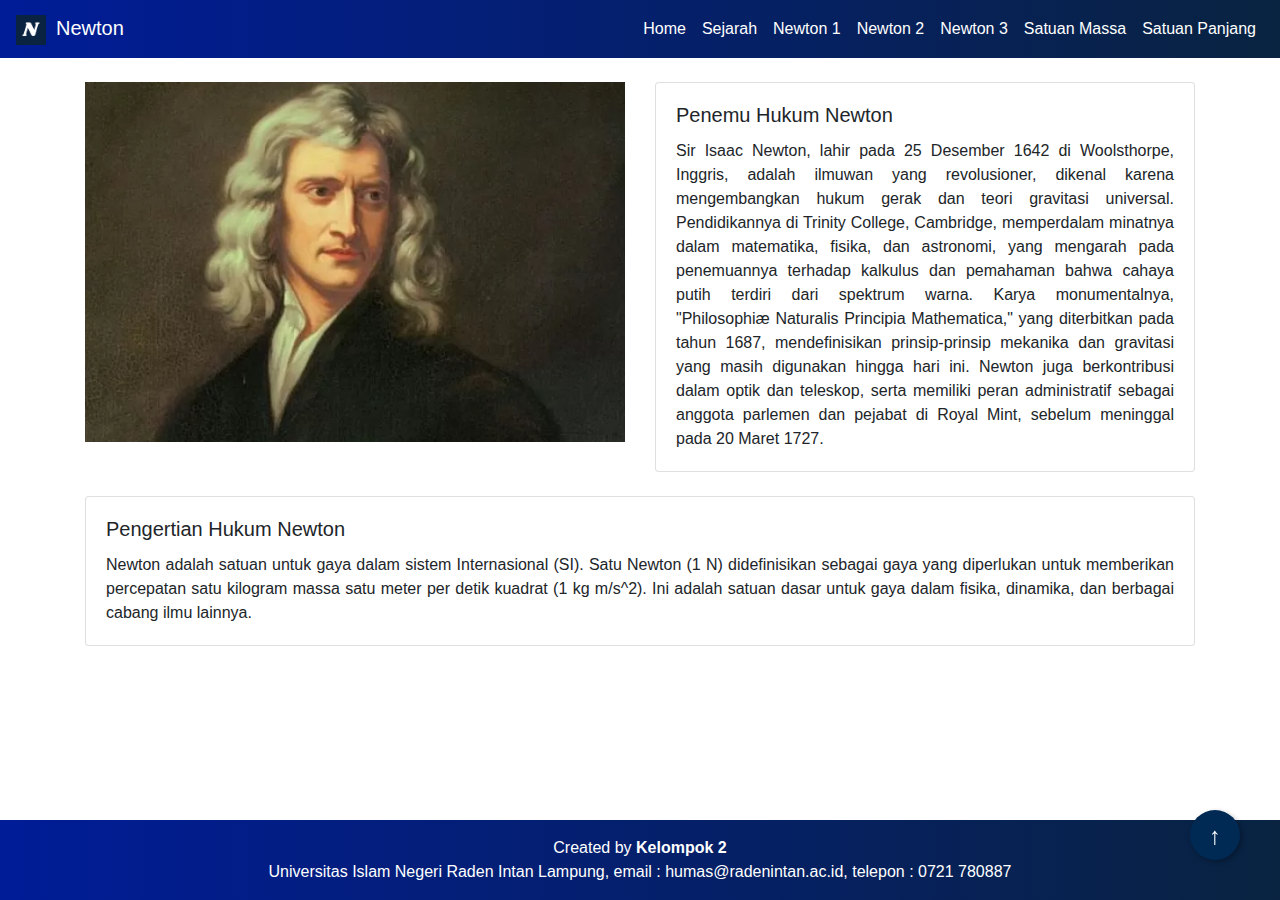
<file: index.html>
<!DOCTYPE html>
<html lang="en" style="height: 100%;">

<head>
    <meta charset="UTF-8">
    <meta name="viewport" content="width=device-width, initial-scale=1.0">
    <title>Newton</title>
    <link rel="stylesheet" href="animate.css">
    <link rel="icon" href="logo.png">
    <link href="https://maxcdn.bootstrapcdn.com/bootstrap/4.5.2/css/bootstrap.min.css" rel="stylesheet">
    <style>
        .navbar-custom {
            background: linear-gradient(to right, #001c97, #092341);
        }

        .navbar-nav {
            margin-left: auto;
        }

        .navbar-custom .navbar-nav .nav-link {
            color: white;
        }

        .navbar-custom .navbar-brand {
            color: white;
        }

        .navbar-custom .navbar-toggler-icon {
            background-image: url("data:image/svg+xml;charset=utf8,%3Csvg viewBox='0 0 30 30' xmlns='http://www.w3.org/2000/svg'%3E%3Cpath stroke='rgba(255, 255, 255, 1)' stroke-width='2' stroke-linecap='round' stroke-miterlimit='10' d='M4 7h22M4 15h22M4 23h22'/%3E%3C/svg%3E");
        }

        body {
            display: flex;
            flex-direction: column;
            min-height: 100vh;
            margin: 0;
        }

        .container {
            flex: 1;
            display: flex;
            flex-direction: column;
        }

        #backToTopBtn {
            width: 50px;
            height: 50px;
            position: fixed;
            bottom: 20px;
            right: 20px;
            background-color: #002954;
            color: white;
            border: none;
            border-radius: 50%;
            font-size: 24px;
            z-index: 1000;
            cursor: pointer;
            box-shadow: 2px 2px 5px rgba(0, 0, 0, 0.3);
        }

        #backToTopBtn:hover {
            background-color: #0056b3;
        }

        @media (min-width: 768px) {
            #backToTopBtn {
                right: 40px;
                bottom: 40px;
            }
        }
    </style>

</head>

<body>
    <nav class="navbar navbar-expand-lg navbar-light navbar-custom">
        <a class="navbar-brand" href="index.html">
            <img src="logo.png" alt="Logo" style="height: 30px; margin-right: 10px;">Newton
        </a>
        <button class="navbar-toggler" type="button" data-toggle="collapse" data-target="#navbarNav"
            aria-controls="navbarNav" aria-expanded="false" aria-label="Toggle navigation">
            <span class="navbar-toggler-icon"></span>
        </button>
        <div class="collapse navbar-collapse" id="navbarNav">
            <ul class="navbar-nav">
                <li class="nav-item">
                    <a class="nav-link" href="index.html">Home <span class="sr-only">(current)</span></a>
                </li>
                <li class="nav-item">
                    <a class="nav-link" href="sejarah.html">Sejarah</a>
                </li>
                <li class="nav-item">
                    <a class="nav-link" href="newton1.html">Newton 1</a>
                </li>
                <li class="nav-item">
                    <a class="nav-link" href="newton2.html">Newton 2</a>
                </li>
                <li class="nav-item">
                    <a class="nav-link" href="newton3.html">Newton 3</a>
                </li>
                <li class="nav-item">
                    <a class="nav-link" href="satuanmassa.html">Satuan Massa</a>
                </li>
                <li class="nav-item">
                    <a class="nav-link" href="satuanpanjang.html">Satuan Panjang</a>
                </li>
            </ul>
        </div>
    </nav>
    <div class="container mt-4">
        <div class="row">
            <div class="col-md-6">
                <a href="https://youtu.be/z0ovdf21fgQ?si=MiA4CdL2k12Bydzn" target="_blank">
                    <img src="isaac.png" alt="Isaac Newton" class="img-fluid animate-scale-up">
                </a>
            </div>
            <div class="col-md-6">
                <div class="card animate-slide-in-right">
                    <div class="card-body">
                        <h5 class="card-title">Penemu Hukum Newton</h5>
                        <p class="card-text text-justify">Sir Isaac Newton, lahir pada 25 Desember 1642 di Woolsthorpe,
                            Inggris,
                            adalah ilmuwan yang revolusioner, dikenal karena mengembangkan hukum gerak dan teori
                            gravitasi universal. Pendidikannya di Trinity College, Cambridge, memperdalam minatnya dalam
                            matematika, fisika, dan astronomi, yang mengarah pada penemuannya terhadap kalkulus dan
                            pemahaman bahwa cahaya putih terdiri dari spektrum warna. Karya monumentalnya, "Philosophiæ
                            Naturalis Principia Mathematica," yang diterbitkan pada tahun 1687, mendefinisikan
                            prinsip-prinsip mekanika dan gravitasi yang masih digunakan hingga hari ini. Newton juga
                            berkontribusi dalam optik dan teleskop, serta memiliki peran administratif sebagai anggota
                            parlemen dan pejabat di Royal Mint, sebelum meninggal pada 20 Maret 1727.
                        </p>
                    </div>
                </div>
            </div>
        </div>
        <div class="mt-4 mb-3">
            <div class="card animate-slide-in-left">
                <div class="card-body text-justify">
                    <h5 class="card-title">Pengertian Hukum Newton</h5>
                    <p class="card-text">Newton adalah satuan untuk gaya dalam sistem Internasional (SI).
                        Satu Newton (1 N) didefinisikan sebagai gaya yang diperlukan untuk memberikan percepatan satu
                        kilogram massa satu meter per detik kuadrat (1 kg m/s^2). Ini adalah satuan dasar untuk gaya
                        dalam fisika, dinamika, dan berbagai cabang ilmu lainnya.</p>
                </div>
            </div>
        </div>
    </div>
    <button id="backToTopBtn"
        class="hidden fixed bottom-5 right-5 bg-blue-500 hover:bg-blue-700 text-white font-bold p-2 rounded-full z-50 text-sm"
        onclick="scrollToTop()" style="width: 50px; height: 50px;">
        ↑
    </button>
    <footer>
        Created by <a href="#" data-toggle="modal" data-target="#teamModal" class="text-reset font-weight-bold">Kelompok
            2</a> <br> Universitas Islam Negeri Raden Intan Lampung, email : humas@radenintan.ac.id, telepon : 0721
        780887
    </footer>

    <div class="modal fade" id="teamModal" tabindex="-1" role="dialog" aria-labelledby="teamModalLabel"
        aria-hidden="true">
        <div class="modal-dialog" role="document">
            <div class="modal-content">
                <div class="modal-header">
                    <h5 class="modal-title" id="teamModalLabel">ANGGOTA KELOMPOK 2</h5>
                    <button type="button" class="close" data-dismiss="modal" aria-label="Close">
                        <span aria-hidden="true">&times;</span>
                    </button>
                </div>
                <div class="modal-body">
                    M. IRHAM SWANDARU<br>
                    FIKI FADILA<br>
                    PUSPITA DEWI<br>
                    SITI NURHASANAH
                </div>
            </div>
        </div>
    </div>

    <script src="https://code.jquery.com/jquery-3.5.1.slim.min.js"></script>
    <script src="https://cdn.jsdelivr.net/npm/bootstrap@4.5.2/dist/js/bootstrap.bundle.min.js"></script>
    <script src="animate.js"></script>
    
    <script>
        document.addEventListener('DOMContentLoaded', function () {
            const backToTopBtn = document.getElementById('backToTopBtn');
            const navbar = document.querySelector('.navbar');

            function scrollToTop() {
                window.scrollTo({ top: 0, behavior: 'smooth' });
            }

            window.onscroll = function () {
                const navbarHeight = navbar.offsetHeight;

                if (window.pageYOffset > navbarHeight) {
                    backToTopBtn.style.display = 'block';
                } else {
                    backToTopBtn.style.display = 'none';
                }
            };

            backToTopBtn.onclick = scrollToTop;
        });
    </script>
</body>

</html>
</file>
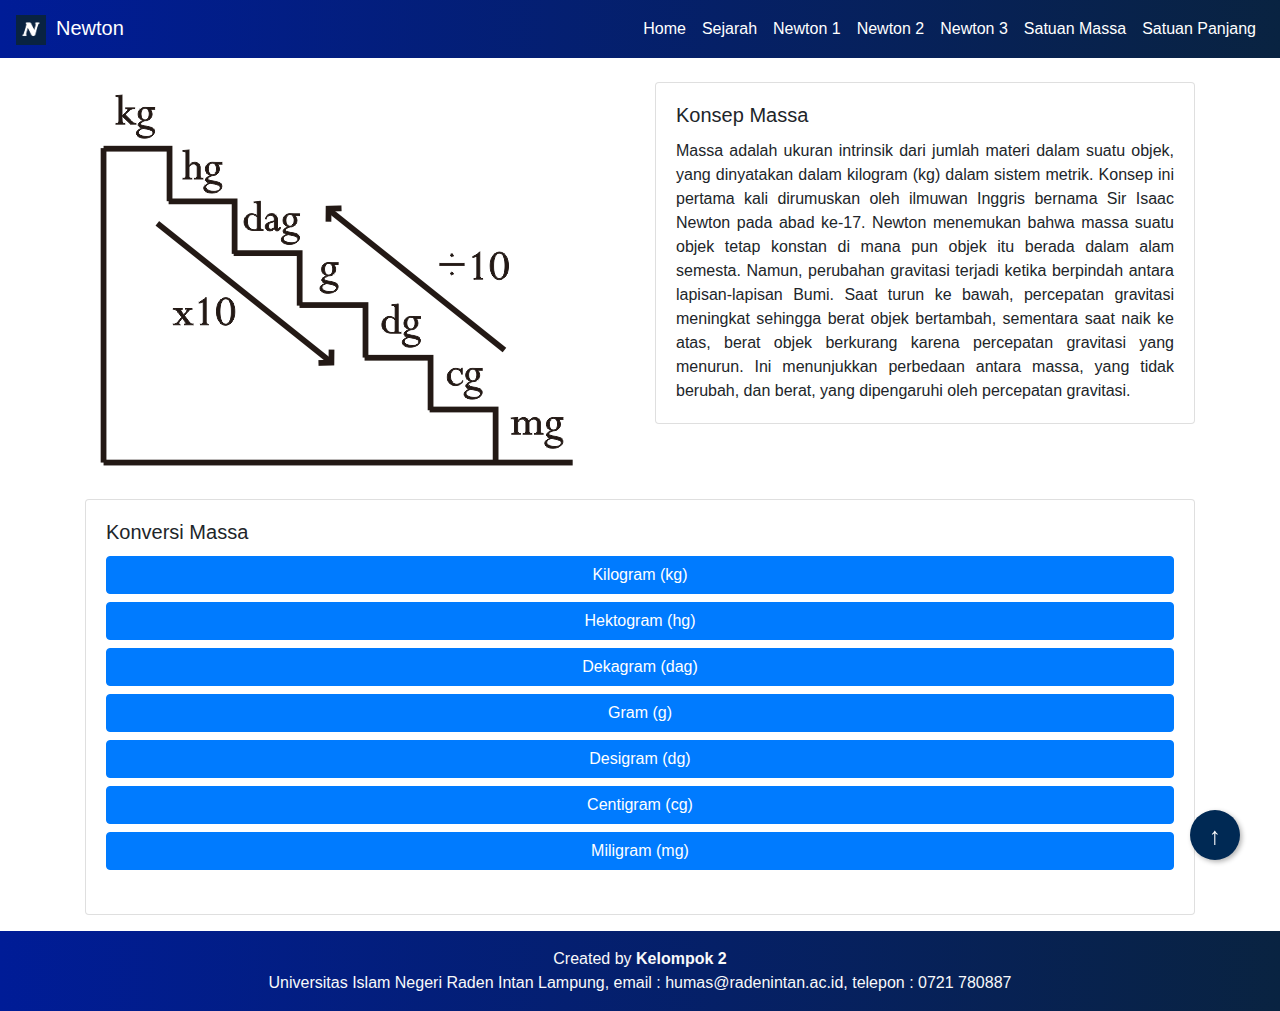
<file: satuanmassa.html>
<!DOCTYPE html>
<html lang="en" style="height: 100%;">

<head>
    <meta charset="UTF-8">
    <meta name="viewport" content="width=device-width, initial-scale=1.0">
    <title>Newton</title>
    <link rel="stylesheet" href="animate.css">
    <link rel="icon" href="logo.png">
    <link href="https://maxcdn.bootstrapcdn.com/bootstrap/4.5.2/css/bootstrap.min.css" rel="stylesheet">
    <style>
        .navbar-custom {
            background: linear-gradient(to right, #001c97, #092341);
        }

        .navbar-nav {
            margin-left: auto;
        }

        .navbar-custom .navbar-nav .nav-link {
            color: white;
        }

        .navbar-custom .navbar-brand {
            color: white;
        }

        .navbar-custom .navbar-toggler-icon {
            background-image: url("data:image/svg+xml;charset=utf8,%3Csvg viewBox='0 0 30 30' xmlns='http://www.w3.org/2000/svg'%3E%3Cpath stroke='rgba(255, 255, 255, 1)' stroke-width='2' stroke-linecap='round' stroke-miterlimit='10' d='M4 7h22M4 15h22M4 23h22'/%3E%3C/svg%3E");
        }

        #backToTopBtn {
            width: 50px;
            height: 50px;
            position: fixed;
            bottom: 20px;
            right: 20px;
            background-color: #002954;
            color: white;
            border: none;
            border-radius: 50%;
            font-size: 24px;
            z-index: 1000;
            cursor: pointer;
            box-shadow: 2px 2px 5px rgba(0, 0, 0, 0.3);
        }

        #backToTopBtn:hover {
            background-color: #0056b3;
        }

        .result-box {
            border: 1px solid #ccc;
            padding: 8px;
            margin-top: 5px;
            background-color: #f8f8f8;
        }


        @media (min-width: 768px) {
            #backToTopBtn {
                right: 40px;
                bottom: 40px;
            }
        }
    </style>

</head>

<body style="display: flex; flex-direction: column; min-height: 100vh;">
    <nav class="navbar navbar-expand-lg navbar-light navbar-custom">
        <a class="navbar-brand" href="index.html">
            <img src="logo.png" alt="Logo" style="height: 30px; margin-right: 10px;">Newton
        </a>
        <button class="navbar-toggler" type="button" data-toggle="collapse" data-target="#navbarNav"
            aria-controls="navbarNav" aria-expanded="false" aria-label="Toggle navigation">
            <span class="navbar-toggler-icon"></span>
        </button>
        <div class="collapse navbar-collapse" id="navbarNav">
            <ul class="navbar-nav">
                <li class="nav-item">
                    <a class="nav-link" href="index.html">Home <span class="sr-only">(current)</span></a>
                </li>
                <li class="nav-item">
                    <a class="nav-link" href="sejarah.html">Sejarah</a>
                </li>
                <li class="nav-item">
                    <a class="nav-link" href="newton1.html">Newton 1</a>
                </li>
                <li class="nav-item">
                    <a class="nav-link" href="newton2.html">Newton 2</a>
                </li>
                <li class="nav-item">
                    <a class="nav-link" href="newton3.html">Newton 3</a>
                </li>
                <li class="nav-item">
                    <a class="nav-link" href="satuanmassa.html">Satuan Massa</a>
                </li>
                <li class="nav-item">
                    <a class="nav-link" href="satuanpanjang.html">Satuan Panjang</a>
                </li>
            </ul>
        </div>
    </nav>
    <div class="container mt-4">
        <div class="row">
            <div class="col-md-6 animate-scale-up">
                <a href="https://youtu.be/z0ovdf21fgQ?si=MiA4CdL2k12Bydzn" target="_blank">
                    <img src="satuanmassa.png" alt="satuan massa" class="img-fluid">
                </a>
            </div>
            <div class="col-md-6">
                <div class="card animate-slide-in-right">
                    <div class="card-body">
                        <h5 class="card-title">Konsep Massa</h5>
                        <p class="card-text text-justify">Massa adalah ukuran intrinsik dari jumlah materi dalam suatu
                            objek, yang dinyatakan dalam kilogram (kg) dalam sistem metrik. Konsep ini pertama kali
                            dirumuskan oleh ilmuwan Inggris bernama Sir Isaac Newton pada abad ke-17. Newton menemukan
                            bahwa massa suatu objek tetap konstan di mana pun objek itu berada dalam alam semesta.
                            Namun, perubahan gravitasi terjadi ketika berpindah antara lapisan-lapisan Bumi. Saat turun
                            ke bawah, percepatan gravitasi meningkat sehingga berat objek bertambah, sementara saat naik
                            ke atas, berat objek berkurang karena percepatan gravitasi yang menurun. Ini menunjukkan
                            perbedaan antara massa, yang tidak berubah, dan berat, yang dipengaruhi oleh percepatan
                            gravitasi.
                        </p>
                    </div>
                </div>
            </div>
        </div>
        <div class="mt-4 mb-3">
            <div class="card animate-slide-in-left">
                <div class="card-body text-justify">
                    <h5 class="card-title">Konversi Massa</h5>
                    <div class="row mb-3">
                        <div class="col-12 mb-2">
                            <button type="button" class="btn btn-primary btn-block" data-toggle="modal"
                                data-target="#conversionModal" data-unit="kg">Kilogram (kg)</button>
                        </div>
                        <div class="col-12 mb-2">
                            <button type="button" class="btn btn-primary btn-block" data-toggle="modal"
                                data-target="#conversionModal" data-unit="hg">Hektogram (hg)</button>
                        </div>
                        <div class="col-12 mb-2">
                            <button type="button" class="btn btn-primary btn-block" data-toggle="modal"
                                data-target="#conversionModal" data-unit="dag">Dekagram (dag)</button>
                        </div>
                        <div class="col-12 mb-2">
                            <button type="button" class="btn btn-primary btn-block" data-toggle="modal"
                                data-target="#conversionModal" data-unit="g">Gram (g)</button>
                        </div>
                        <div class="col-12 mb-2">
                            <button type="button" class="btn btn-primary btn-block" data-toggle="modal"
                                data-target="#conversionModal" data-unit="dg">Desigram (dg)</button>
                        </div>
                        <div class="col-12 mb-2">
                            <button type="button" class="btn btn-primary btn-block" data-toggle="modal"
                                data-target="#conversionModal" data-unit="cg">Centigram (cg)</button>
                        </div>
                        <div class="col-12 mb-2">
                            <button type="button" class="btn btn-primary btn-block" data-toggle="modal"
                                data-target="#conversionModal" data-unit="mg">Miligram (mg)</button>
                        </div>
                    </div>
                </div>
            </div>
        </div>

    </div>
    <button id="backToTopBtn"
        class="hidden fixed bottom-5 right-5 bg-blue-500 hover:bg-blue-700 text-white font-bold p-2 rounded-full z-50 text-sm"
        onclick="scrollToTop()" style="width: 50px; height: 50px;">
        ↑
    </button>
    <footer class="navbar-custom text-light py-3 text-center" style="margin-top: auto;">
        Created by <a href="#" data-toggle="modal" data-target="#teamModal" class="text-reset font-weight-bold">Kelompok
            2</a> <br> Universitas Islam Negeri Raden Intan Lampung, email : humas@radenintan.ac.id, telepon : 0721
        780887
    </footer>

    <div class="modal fade" id="teamModal" tabindex="-1" role="dialog" aria-labelledby="teamModalLabel"
        aria-hidden="true">
        <div class="modal-dialog" role="document">
            <div class="modal-content">
                <div class="modal-header">
                    <h5 class="modal-title" id="teamModalLabel">ANGGOTA KELOMPOK 2</h5>
                    <button type="button" class="close" data-dismiss="modal" aria-label="Close">
                        <span aria-hidden="true">&times;</span>
                    </button>
                </div>
                <div class="modal-body">
                    M. IRHAM SWANDARU<br>
                    FIKI FADILA<br>
                    PUSPITA DEWI<br>
                    SITI NURHASANAH
                </div>
            </div>
        </div>
    </div>
    <div class="modal fade" id="conversionModal" tabindex="-1" role="dialog" aria-labelledby="conversionModalLabel"
        aria-hidden="true">
        <div class="modal-dialog" role="document">
            <div class="modal-content">
                <div class="modal-header">
                    <h5 class="modal-title" id="conversionModalLabel">Konversi Massa</h5>
                    <button type="button" class="close" data-dismiss="modal" aria-label="Close">
                        <span aria-hidden="true">&times;</span>
                    </button>
                </div>
                <div class="modal-body">
                    <input type="number" class="form-control mb-2" id="massInput" placeholder="Masukkan nilai"
                        aria-label="Masukkan nilai">
                    <button class="btn btn-primary" id="calculateButton">Hitung</button>
                    <div id="conversionResult"></div>
                </div>
            </div>
        </div>
    </div>

</body>

<script src="https://code.jquery.com/jquery-3.5.1.slim.min.js"></script>
<script src="https://cdn.jsdelivr.net/npm/bootstrap@4.5.2/dist/js/bootstrap.bundle.min.js"></script>
<script src="animate.js"></script>
<script>
    document.addEventListener('DOMContentLoaded', function () {
        $('#conversionModal').on('show.bs.modal', function (event) {
            var button = $(event.relatedTarget); // Button that triggered the modal
            var unit = button.data('unit'); // Extract info from data-* attributes
            var modal = $(this);
            modal.find('.modal-title').text('Konversi ' + unit);
            modal.find('#massInput').attr('placeholder', 'Masukkan nilai dalam ' + unit).val('');
            modal.find('#conversionResult').html('');
        });

        $('#calculateButton').on('click', function () {
            var modal = $('#conversionModal');
            var value = parseFloat(modal.find('#massInput').val());
            if (isNaN(value)) {
                modal.find('#conversionResult').html('Silakan masukkan nilai yang valid.');
                return;
            }
            var results = getConversionResults(value, modal.find('.modal-title').text().split(' ')[1]);
            modal.find('#conversionResult').html(results);
        });

        function getConversionResults(value, unit) {
            const factor = {
                kg: 1, hg: 10, dag: 100, g: 1000, dg: 10000, cg: 100000, mg: 1000000
            };
            var results = '';
            Object.keys(factor).forEach(u => {
                if (u !== unit) {
                    var convertedValue = value * (factor[u] / factor[unit]);
                    results += `<div class='result-box'>${formatNumber(convertedValue)} ${u} </div>`;
                }
            });
            return results;
        }

        function formatNumber(num) {
            return num % 1 === 0 ? num.toString() : num.toFixed(6).replace(/(?:\.0+|(\.\d+?)0+)$/, '$1');
        }

        const backToTopBtn = document.getElementById('backToTopBtn');
        const navbar = document.querySelector('.navbar');

        function scrollToTop() {
            window.scrollTo({ top: 0, behavior: 'smooth' });
        }

        window.onscroll = function () {
            const navbarHeight = navbar.offsetHeight;

            if (window.pageYOffset > navbarHeight) {
                backToTopBtn.style.display = 'block';
            } else {
                backToTopBtn.style.display = 'none';
            }
        };

        backToTopBtn.onclick = scrollToTop;
    });
</script>




</html>
</file>
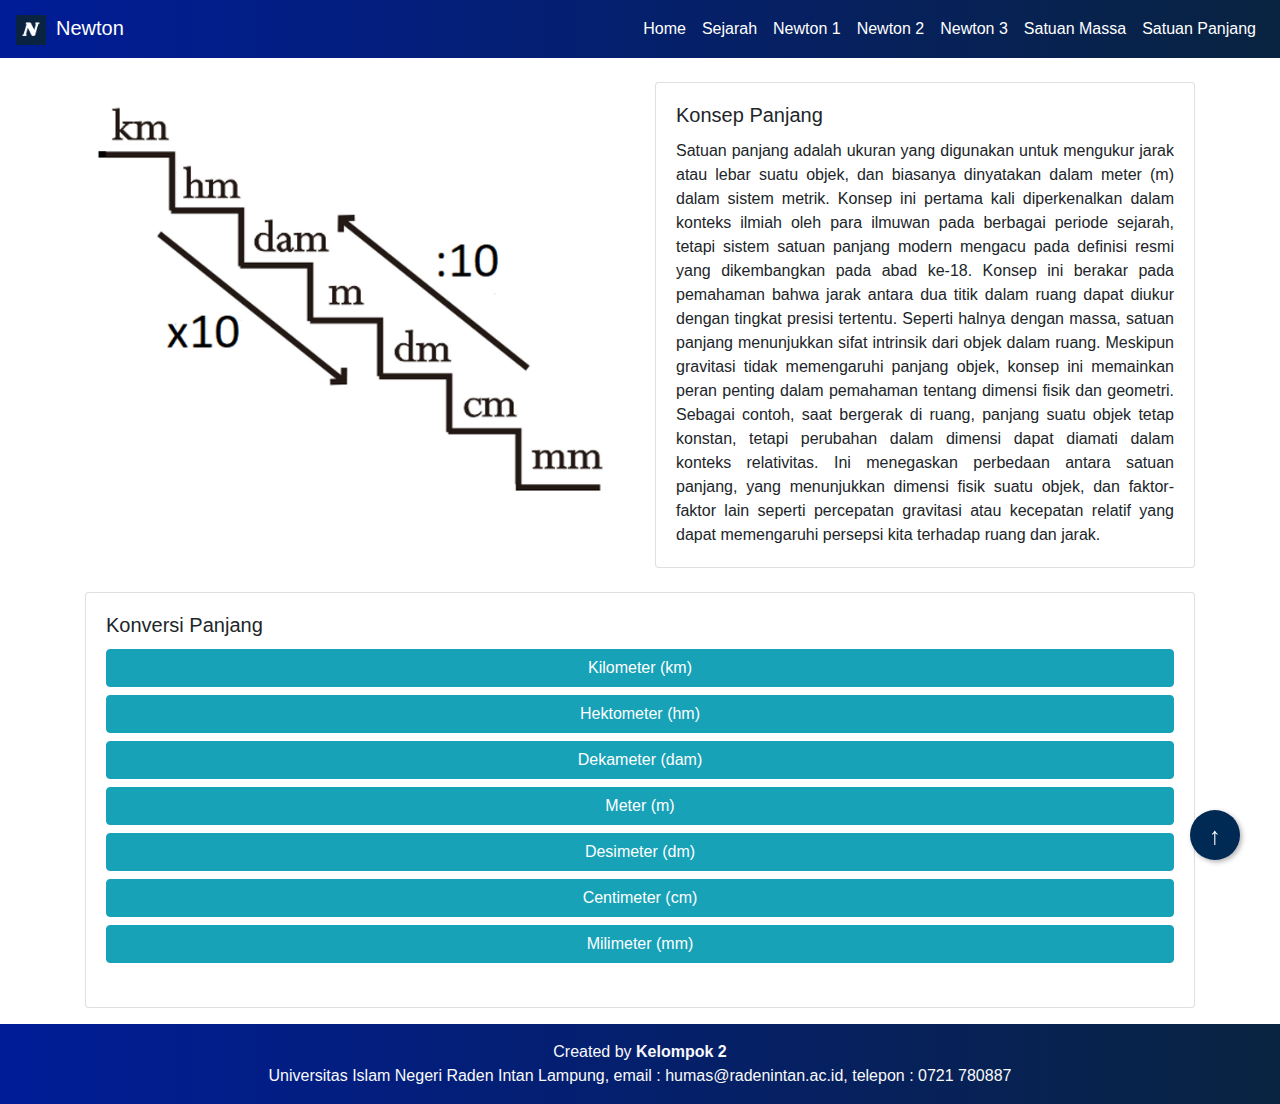
<file: satuanpanjang.html>
<!DOCTYPE html>
<html lang="en" style="height: 100%;">

<head>
    <meta charset="UTF-8">
    <meta name="viewport" content="width=device-width, initial-scale=1.0">
    <title>Newton</title>
    <link rel="stylesheet" href="animate.css">
    <link rel="icon" href="logo.png">
    <link href="https://maxcdn.bootstrapcdn.com/bootstrap/4.5.2/css/bootstrap.min.css" rel="stylesheet">
    <style>
        .navbar-custom {
            background: linear-gradient(to right, #001c97, #092341);
        }

        .navbar-nav {
            margin-left: auto;
        }

        .navbar-custom .navbar-nav .nav-link {
            color: white;
        }

        .navbar-custom .navbar-brand {
            color: white;
        }

        .navbar-custom .navbar-toggler-icon {
            background-image: url("data:image/svg+xml;charset=utf8,%3Csvg viewBox='0 0 30 30' xmlns='http://www.w3.org/2000/svg'%3E%3Cpath stroke='rgba(255, 255, 255, 1)' stroke-width='2' stroke-linecap='round' stroke-miterlimit='10' d='M4 7h22M4 15h22M4 23h22'/%3E%3C/svg%3E");
        }

        #backToTopBtn {
            width: 50px;
            height: 50px;
            position: fixed;
            bottom: 20px;
            right: 20px;
            background-color: #002954;
            color: white;
            border: none;
            border-radius: 50%;
            font-size: 24px;
            z-index: 1000;
            cursor: pointer;
            box-shadow: 2px 2px 5px rgba(0, 0, 0, 0.3);
        }

        #backToTopBtn:hover {
            background-color: #0056b3;
        }

        .result-box {
            border: 1px solid #ccc;
            padding: 8px;
            margin-top: 5px;
            background-color: #f8f8f8;
        }


        @media (min-width: 768px) {
            #backToTopBtn {
                right: 40px;
                bottom: 40px;
            }
        }
    </style>

</head>

<body style="display: flex; flex-direction: column; min-height: 100vh;">
    <nav class="navbar navbar-expand-lg navbar-light navbar-custom">
        <a class="navbar-brand" href="index.html">
            <img src="logo.png" alt="Logo" style="height: 30px; margin-right: 10px;">Newton
        </a>
        <button class="navbar-toggler" type="button" data-toggle="collapse" data-target="#navbarNav"
            aria-controls="navbarNav" aria-expanded="false" aria-label="Toggle navigation">
            <span class="navbar-toggler-icon"></span>
        </button>
        <div class="collapse navbar-collapse" id="navbarNav">
            <ul class="navbar-nav">
                <li class="nav-item">
                    <a class="nav-link" href="index.html">Home <span class="sr-only">(current)</span></a>
                </li>
                <li class="nav-item">
                    <a class="nav-link" href="sejarah.html">Sejarah</a>
                </li>
                <li class="nav-item">
                    <a class="nav-link" href="newton1.html">Newton 1</a>
                </li>
                <li class="nav-item">
                    <a class="nav-link" href="newton2.html">Newton 2</a>
                </li>
                <li class="nav-item">
                    <a class="nav-link" href="newton3.html">Newton 3</a>
                </li>
                <li class="nav-item">
                    <a class="nav-link" href="satuanmassa.html">Satuan Massa</a>
                </li>
                <li class="nav-item">
                    <a class="nav-link" href="satuanpanjang.html">Satuan Panjang</a>
                </li>
            </ul>
        </div>
    </nav>
    <div class="container mt-4">
        <div class="row">
            <div class="col-md-6 animate-scale-up">
                <a href="https://youtu.be/z0ovdf21fgQ?si=MiA4CdL2k12Bydzn" target="_blank">
                    <img src="satuanpanjang.png" alt="satuan panjang" class="img-fluid">
                </a>
            </div>
            <div class="col-md-6 animate-slide-in-right">
                <div class="card">
                    <div class="card-body">
                        <h5 class="card-title">Konsep Panjang</h5>
                        <p class="card-text text-justify">Satuan panjang adalah ukuran yang digunakan untuk mengukur
                            jarak atau lebar suatu objek, dan biasanya dinyatakan dalam meter (m) dalam sistem metrik.
                            Konsep ini pertama kali diperkenalkan dalam konteks ilmiah oleh para ilmuwan pada berbagai
                            periode sejarah, tetapi sistem satuan panjang modern mengacu pada definisi resmi yang
                            dikembangkan pada abad ke-18. Konsep ini berakar pada pemahaman bahwa jarak antara dua titik
                            dalam ruang dapat diukur dengan tingkat presisi tertentu. Seperti halnya dengan massa,
                            satuan panjang menunjukkan sifat intrinsik dari objek dalam ruang. Meskipun gravitasi tidak
                            memengaruhi panjang objek, konsep ini memainkan peran penting dalam pemahaman tentang
                            dimensi fisik dan geometri. Sebagai contoh, saat bergerak di ruang, panjang suatu objek
                            tetap konstan, tetapi perubahan dalam dimensi dapat diamati dalam konteks relativitas. Ini
                            menegaskan perbedaan antara satuan panjang, yang menunjukkan dimensi fisik suatu objek, dan
                            faktor-faktor lain seperti percepatan gravitasi atau kecepatan relatif yang dapat
                            memengaruhi persepsi kita terhadap ruang dan jarak.
                        </p>
                    </div>
                </div>
            </div>
        </div>
        <div class="mt-4 mb-3">
            <div class="card animate-slide-in-left">
                <div class="card-body text-justify">
                    <h5 class="card-title">Konversi Panjang</h5>
                    <div class="row mb-3">
                        <div class="col-12 mb-2">
                            <button type="button" class="btn btn-info btn-block" data-toggle="modal"
                                data-target="#conversionModal" data-unit="km">Kilometer (km)</button>
                        </div>
                        <div class="col-12 mb-2">
                            <button type="button" class="btn btn-info btn-block" data-toggle="modal"
                                data-target="#conversionModal" data-unit="hm">Hektometer (hm)</button>
                        </div>
                        <div class="col-12 mb-2">
                            <button type="button" class="btn btn-info btn-block" data-toggle="modal"
                                data-target="#conversionModal" data-unit="dam">Dekameter (dam)</button>
                        </div>
                        <div class="col-12 mb-2">
                            <button type="button" class="btn btn-info btn-block" data-toggle="modal"
                                data-target="#conversionModal" data-unit="m">Meter (m)</button>
                        </div>
                        <div class="col-12 mb-2">
                            <button type="button" class="btn btn-info btn-block" data-toggle="modal"
                                data-target="#conversionModal" data-unit="dm">Desimeter (dm)</button>
                        </div>
                        <div class="col-12 mb-2">
                            <button type="button" class="btn btn-info btn-block" data-toggle="modal"
                                data-target="#conversionModal" data-unit="cm">Centimeter (cm)</button>
                        </div>
                        <div class="col-12 mb-2">
                            <button type="button" class="btn btn-info btn-block" data-toggle="modal"
                                data-target="#conversionModal" data-unit="mm">Milimeter (mm)</button>
                        </div>
                    </div>
                </div>
            </div>
        </div>

    </div>
    <button id="backToTopBtn"
        class="hidden fixed bottom-5 right-5 bg-blue-500 hover:bg-blue-700 text-white font-bold p-2 rounded-full z-50 text-sm"
        onclick="scrollToTop()" style="width: 50px; height: 50px;">
        ↑
    </button>
    <footer class="navbar-custom text-light py-3 text-center" style="margin-top: auto;">
        Created by <a href="#" data-toggle="modal" data-target="#teamModal" class="text-reset font-weight-bold">Kelompok
            2</a> <br> Universitas Islam Negeri Raden Intan Lampung, email : humas@radenintan.ac.id, telepon : 0721
        780887
    </footer>

    <div class="modal fade" id="teamModal" tabindex="-1" role="dialog" aria-labelledby="teamModalLabel"
        aria-hidden="true">
        <div class="modal-dialog" role="document">
            <div class="modal-content">
                <div class="modal-header">
                    <h5 class="modal-title" id="teamModalLabel">ANGGOTA KELOMPOK 2</h5>
                    <button type="button" class="close" data-dismiss="modal" aria-label="Close">
                        <span aria-hidden="true">&times;</span>
                    </button>
                </div>
                <div class="modal-body">
                    M. IRHAM SWANDARU<br>
                    FIKI FADILA<br>
                    PUSPITA DEWI<br>
                    SITI NURHASANAH
                </div>
            </div>
        </div>
    </div>
    <div class="modal fade" id="conversionModal" tabindex="-1" role="dialog" aria-labelledby="conversionModalLabel"
        aria-hidden="true">
        <div class="modal-dialog" role="document">
            <div class="modal-content">
                <div class="modal-header">
                    <h5 class="modal-title" id="conversionModalLabel">Konversi Panjang</h5>
                    <button type="button" class="close" data-dismiss="modal" aria-label="Close">
                        <span aria-hidden="true">&times;</span>
                    </button>
                </div>
                <div class="modal-body">
                    <input type="number" class="form-control mb-2" id="lengthInput" placeholder="Masukkan nilai"
                        aria-label="Masukkan nilai">
                    <button class="btn btn-info" id="calculateButton">Hitung</button>
                    <div id="conversionResult"></div>
                </div>
            </div>
        </div>
    </div>

</body>

<script src="https://code.jquery.com/jquery-3.5.1.slim.min.js"></script>
<script src="https://cdn.jsdelivr.net/npm/bootstrap@4.5.2/dist/js/bootstrap.bundle.min.js"></script>
<script src="animate.js"></script>
<script>
    document.addEventListener('DOMContentLoaded', function () {
        $('#conversionModal').on('show.bs.modal', function (event) {
            var button = $(event.relatedTarget);
            var unit = button.data('unit'); 
            var modal = $(this);
            modal.find('.modal-title').text('Konversi ' + unit);
            modal.find('#lengthInput').attr('placeholder', 'Masukkan nilai dalam ' + unit).val('');
            modal.find('#conversionResult').html('');
        });

        $('#calculateButton').on('click', function () {
            var modal = $('#conversionModal');
            var value = parseFloat(modal.find('#lengthInput').val());
            if (isNaN(value)) {
                modal.find('#conversionResult').html('Silakan masukkan nilai yang valid.');
                return;
            }
            var results = getConversionResults(value, modal.find('.modal-title').text().split(' ')[1]);
            modal.find('#conversionResult').html(results);
        });

        function getConversionResults(value, unit) {
            const factor = {
                km: 1, hm: 10, dam: 100, m: 1000, dm: 10000, cm: 100000, mm: 1000000
            };
            var results = '';
            Object.keys(factor).forEach(u => {
                if (u !== unit) {
                    var convertedValue = value * (factor[u] / factor[unit]);
                    results += `<div class='result-box'>${formatNumber(convertedValue)} ${u} </div>`;
                }
            });
            return results;
        }

        function formatNumber(num) {
            return num % 1 === 0 ? num.toString() : num.toFixed(6).replace(/(?:\.0+|(\.\d+?)0+)$/, '$1');
        }

        const backToTopBtn = document.getElementById('backToTopBtn');
        const navbar = document.querySelector('.navbar');

        function scrollToTop() {
            window.scrollTo({ top: 0, behavior: 'smooth' });
        }

        window.onscroll = function () {
            const navbarHeight = navbar.offsetHeight;

            if (window.pageYOffset > navbarHeight) {
                backToTopBtn.style.display = 'block';
            } else {
                backToTopBtn.style.display = 'none';
            }
        };

        backToTopBtn.onclick = scrollToTop;
    });
</script>




</html>
</file>
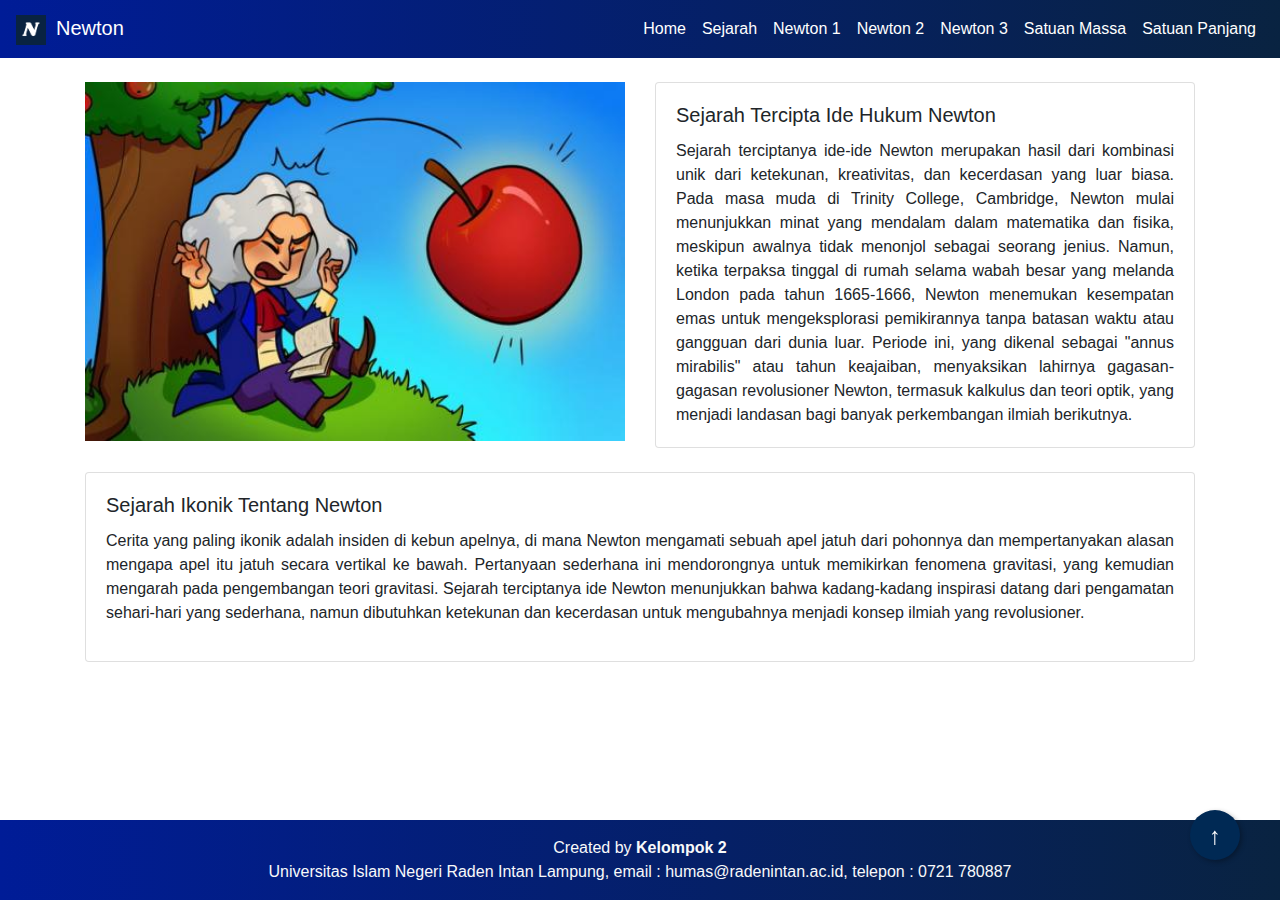
<file: sejarah.html>
<!DOCTYPE html>
<html lang="en" style="height: 100%;">

<head>
    <meta charset="UTF-8">
    <meta name="viewport" content="width=device-width, initial-scale=1.0">
    <title>Newton</title>
    <link rel="stylesheet" href="animate.css">
    <link rel="icon" href="logo.png">
    <link href="https://maxcdn.bootstrapcdn.com/bootstrap/4.5.2/css/bootstrap.min.css" rel="stylesheet">
    <style>
        .navbar-custom {
            background: linear-gradient(to right, #001c97, #092341);
        }

        .navbar-nav {
            margin-left: auto;
        }

        .navbar-custom .navbar-nav .nav-link {
            color: white;
        }

        .navbar-custom .navbar-brand {
            color: white;
        }

        .navbar-custom .navbar-toggler-icon {
            background-image: url("data:image/svg+xml;charset=utf8,%3Csvg viewBox='0 0 30 30' xmlns='http://www.w3.org/2000/svg'%3E%3Cpath stroke='rgba(255, 255, 255, 1)' stroke-width='2' stroke-linecap='round' stroke-miterlimit='10' d='M4 7h22M4 15h22M4 23h22'/%3E%3C/svg%3E");
        }

        #backToTopBtn {
            width: 50px;
            height: 50px;
            position: fixed;
            bottom: 20px;
            right: 20px;
            background-color: #002954;
            color: white;
            border: none;
            border-radius: 50%;
            font-size: 24px;
            z-index: 1000;
            cursor: pointer;
            box-shadow: 2px 2px 5px rgba(0, 0, 0, 0.3);
        }

        #backToTopBtn:hover {
            background-color: #0056b3;
        }

        @media (min-width: 768px) {
            #backToTopBtn {
                right: 40px;
                bottom: 40px;
            }
        }
    </style>

</head>

<body style="display: flex; flex-direction: column; min-height: 100vh;">
    <nav class="navbar navbar-expand-lg navbar-light navbar-custom">
        <a class="navbar-brand" href="index.html">
            <img src="logo.png" alt="Logo" style="height: 30px; margin-right: 10px;">Newton
        </a>
        <button class="navbar-toggler" type="button" data-toggle="collapse" data-target="#navbarNav"
            aria-controls="navbarNav" aria-expanded="false" aria-label="Toggle navigation">
            <span class="navbar-toggler-icon"></span>
        </button>
        <div class="collapse navbar-collapse" id="navbarNav">
            <ul class="navbar-nav">
                <li class="nav-item">
                    <a class="nav-link" href="index.html">Home <span class="sr-only">(current)</span></a>
                </li>
                <li class="nav-item">
                    <a class="nav-link" href="sejarah.html">Sejarah</a>
                </li>
                <li class="nav-item">
                    <a class="nav-link" href="newton1.html">Newton 1</a>
                </li>
                <li class="nav-item">
                    <a class="nav-link" href="newton2.html">Newton 2</a>
                </li>
                <li class="nav-item">
                    <a class="nav-link" href="newton3.html">Newton 3</a>
                </li>
                <li class="nav-item">
                    <a class="nav-link" href="satuanmassa.html">Satuan Massa</a>
                </li>
                <li class="nav-item">
                    <a class="nav-link" href="satuanpanjang.html">Satuan Panjang</a>
                </li>
            </ul>
        </div>
    </nav>
    <div class="container mt-4">
        <div class="row">
            <div class="col-md-6 animate-scale-up">
                <a href="https://youtu.be/w45U3DGQ9Tw?si=b8B6Wb5SLJw67Qrl" target="_blank">
                    <img src="apel.png" alt="Isaac Newton" class="img-fluid" style="width: 1000px;">
                </a>
            </div>
            <div class="col-md-6">
                <div class="card animate-slide-in-right">
                    <div class="card-body">
                        <h5 class="card-title">Sejarah Tercipta Ide Hukum Newton</h5>
                        <p class="card-text text-justify">Sejarah terciptanya ide-ide Newton merupakan hasil dari
                            kombinasi unik dari ketekunan, kreativitas, dan kecerdasan yang luar biasa. Pada masa muda
                            di Trinity College, Cambridge, Newton mulai menunjukkan minat yang mendalam dalam matematika
                            dan fisika, meskipun awalnya tidak menonjol sebagai seorang jenius. Namun, ketika terpaksa
                            tinggal di rumah selama wabah besar yang melanda London pada tahun 1665-1666, Newton
                            menemukan kesempatan emas untuk mengeksplorasi pemikirannya tanpa batasan waktu atau
                            gangguan dari dunia luar. Periode ini, yang dikenal sebagai "annus mirabilis" atau tahun
                            keajaiban, menyaksikan lahirnya gagasan-gagasan revolusioner Newton, termasuk kalkulus dan
                            teori optik, yang menjadi landasan bagi banyak perkembangan ilmiah berikutnya.
                        </p>
                    </div>
                </div>
            </div>
        </div>
        <div class="mt-4 mb-3">
            <div class="card animate-slide-in-left">
                <div class="card-body text-justify">
                    <h5 class="card-title">Sejarah Ikonik Tentang Newton</h5>
                    <pc class="card-text">Cerita yang paling ikonik adalah insiden di kebun apelnya, di mana Newton
                        mengamati sebuah apel jatuh dari pohonnya dan mempertanyakan alasan mengapa apel itu jatuh
                        secara vertikal ke bawah. Pertanyaan sederhana ini mendorongnya untuk memikirkan fenomena
                        gravitasi, yang kemudian mengarah pada pengembangan teori gravitasi. Sejarah terciptanya ide
                        Newton menunjukkan bahwa kadang-kadang inspirasi datang dari pengamatan sehari-hari yang
                        sederhana, namun dibutuhkan ketekunan dan kecerdasan untuk mengubahnya menjadi konsep ilmiah
                        yang revolusioner.</p>
                </div>
            </div>
        </div>
    </div>
    <button id="backToTopBtn"
        class="hidden fixed bottom-5 right-5 bg-blue-500 hover:bg-blue-700 text-white font-bold p-2 rounded-full z-50 text-sm"
        onclick="scrollToTop()" style="width: 50px; height: 50px;">
        ↑
    </button>
    <footer class="navbar-custom text-light py-3 text-center" style="margin-top: auto;">
        Created by <a href="#" data-toggle="modal" data-target="#teamModal" class="text-reset font-weight-bold">Kelompok
            2</a> <br> Universitas Islam Negeri Raden Intan Lampung, email : humas@radenintan.ac.id, telepon : 0721
        780887
    </footer>

    <div class="modal fade" id="teamModal" tabindex="-1" role="dialog" aria-labelledby="teamModalLabel"
        aria-hidden="true">
        <div class="modal-dialog" role="document">
            <div class="modal-content">
                <div class="modal-header">
                    <h5 class="modal-title" id="teamModalLabel">ANGGOTA KELOMPOK 2</h5>
                    <button type="button" class="close" data-dismiss="modal" aria-label="Close">
                        <span aria-hidden="true">&times;</span>
                    </button>
                </div>
                <div class="modal-body">
                    M. IRHAM SWANDARU<br>
                    FIKI FADILA<br>
                    PUSPITA DEWI<br>
                    SITI NURHASANAH
                </div>
            </div>
        </div>
    </div>

    <script src="https://code.jquery.com/jquery-3.5.1.slim.min.js"></script>
    <script src="https://cdn.jsdelivr.net/npm/bootstrap@4.5.2/dist/js/bootstrap.bundle.min.js"></script>
    <script src="animate.js"></script>
    <script>
        document.addEventListener('DOMContentLoaded', function () {
            const backToTopBtn = document.getElementById('backToTopBtn');
            const navbar = document.querySelector('.navbar');
            const newtonCard = document.querySelector('.card.animate-slide-in-right');
            newtonCard.classList.add('animate-slide-in-right');

            const hukumNewtonCard = document.querySelector('.card.animate-slide-in-left');
            hukumNewtonCard.classList.add('animate-slide-in-left');

            const newtonImage = document.querySelector('.img-fluid.animate-scale-up');
            newtonImage.classList.add('animate-scale-up');

            function scrollToTop() {
                window.scrollTo({ top: 0, behavior: 'smooth' });
            }

            function scrollToTop() {
                window.scrollTo({ top: 0, behavior: 'smooth' });
            }

            window.onscroll = function () {
                const navbarHeight = navbar.offsetHeight;

                if (window.pageYOffset > navbarHeight) {
                    backToTopBtn.style.display = 'block';
                } else {
                    backToTopBtn.style.display = 'none';
                }
            };

            backToTopBtn.onclick = scrollToTop;
        });

    </script>
</body>

</html>
</file>
